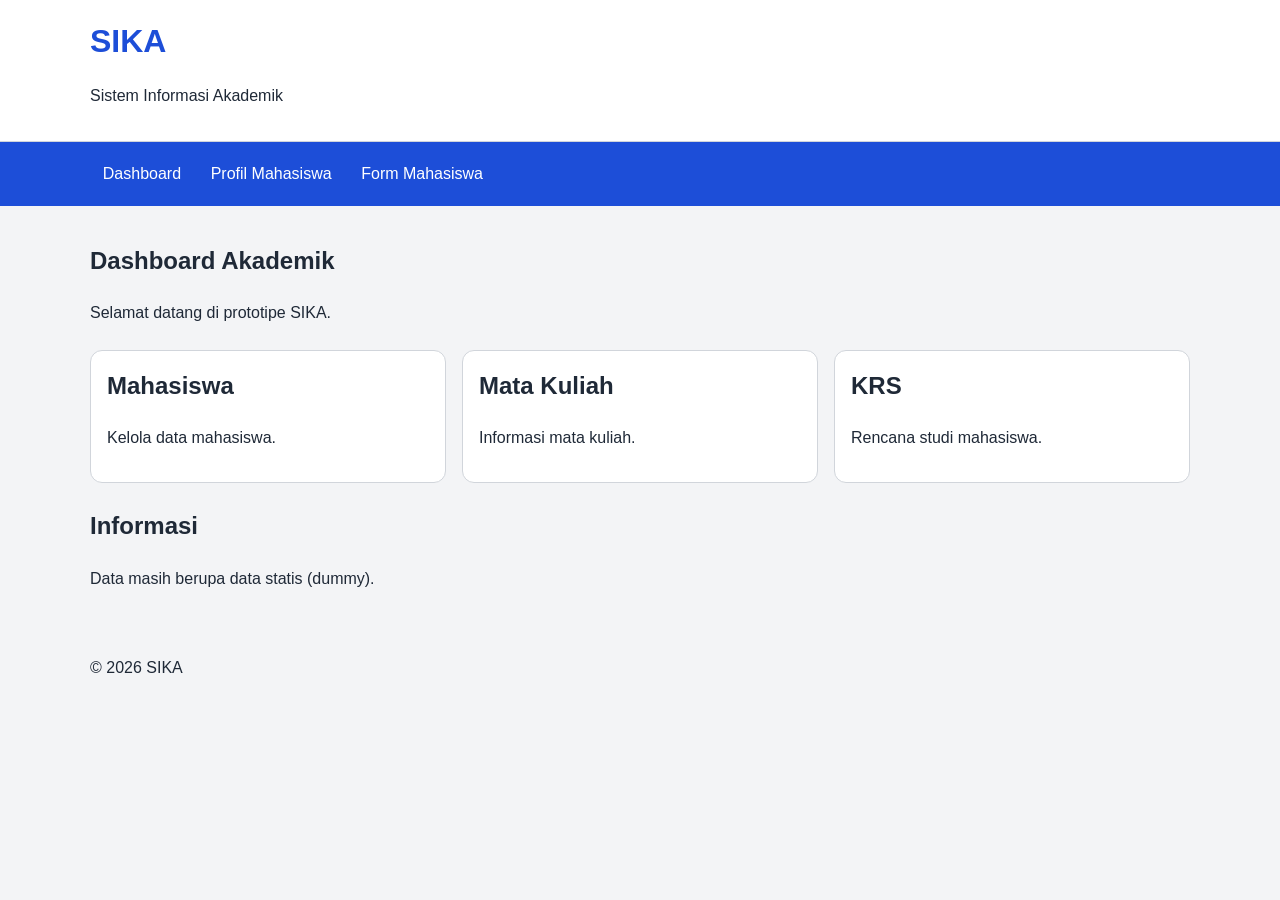
<file: final/index.html>
<!DOCTYPE html>
<html lang="id">
<head>
  <meta charset="UTF-8">
  <meta name="viewport"
        content="width=device-width, initial-scale=1.0">
  <title>SIKA - Dashboard</title>
  <link rel="stylesheet" href="assets/css/style.css">
</head>
<body>
  <header>
    <div class="container">
      <h1>SIKA</h1>
      <p>Sistem Informasi Akademik</p>
    </div>
  </header>

  <nav aria-label="Navigasi utama">
    <div class="container">
      <ul>
        <li><a href="index.html">Dashboard</a></li>
        <li><a href="mahasiswa.html">Profil Mahasiswa</a></li>
        <li><a href="form-mahasiswa.html">Form Mahasiswa</a></li>
      </ul>
    </div>
  </nav>

  <main class="container">
    <h2>Dashboard Akademik</h2>
    <p>Selamat datang di prototipe SIKA.</p>

    <section class="dashboard-grid">
      <article class="card">
        <h2>Mahasiswa</h2>
        <p>Kelola data mahasiswa.</p>
      </article>
      <article class="card">
        <h2>Mata Kuliah</h2>
        <p>Informasi mata kuliah.</p>
      </article>
      <article class="card">
        <h2>KRS</h2>
        <p>Rencana studi mahasiswa.</p>
      </article>
    </section>

    <aside>
      <h2>Informasi</h2>
      <p>Data masih berupa data statis (dummy).</p>
    </aside>
  </main>

  <footer>
    <div class="container">
      <p>&copy; 2026 SIKA</p>
    </div>
  </footer>

  <script src="assets/js/app.js"></script>
</body>
</html>
</file>
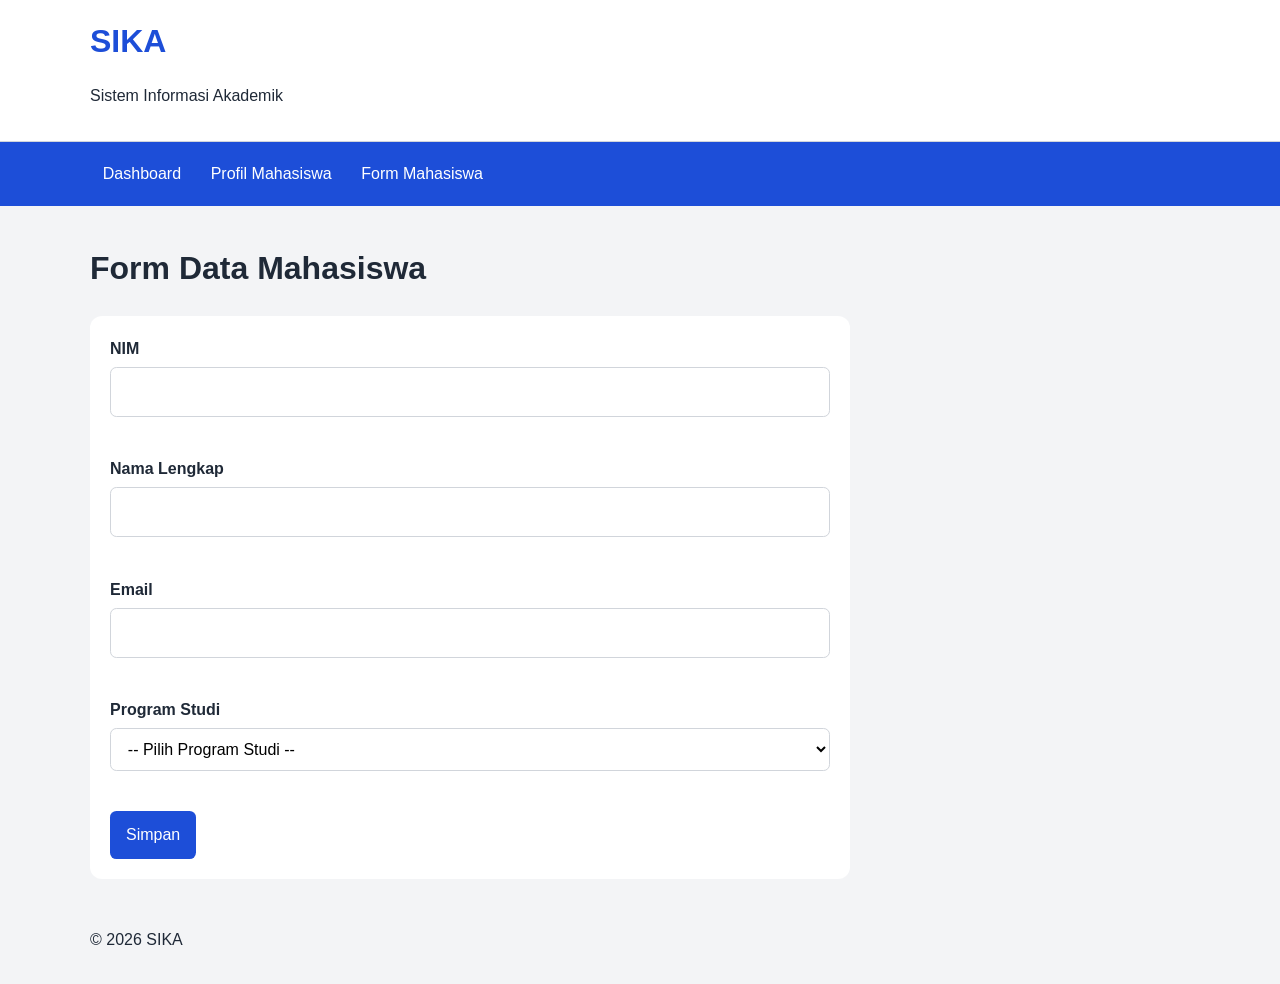
<file: final/form-mahasiswa.html>
<!DOCTYPE html>
<html lang="id">
<head>
  <meta charset="UTF-8">
  <meta name="viewport"
        content="width=device-width, initial-scale=1.0">
  <title>SIKA - Form Mahasiswa</title>
  <link rel="stylesheet" href="assets/css/style.css">
</head>
<body>
  <header>
    <div class="container">
      <h1>SIKA</h1>
      <p>Sistem Informasi Akademik</p>
    </div>
  </header>

  <nav aria-label="Navigasi utama">
    <div class="container">
      <ul>
        <li><a href="index.html">Dashboard</a></li>
        <li><a href="mahasiswa.html">Profil Mahasiswa</a></li>
        <li><a href="form-mahasiswa.html">Form Mahasiswa</a></li>
      </ul>
    </div>
  </nav>

  <main class="container">
    <h1>Form Data Mahasiswa</h1>

    <form id="formMahasiswa" action="#" method="post" novalidate>
      <div class="form-group">
        <label for="nim">NIM</label>
        <input type="text" id="nim" name="nim" maxlength="8">
        <small id="errorNim" class="error-message"></small>
      </div>

      <div class="form-group">
        <label for="nama">Nama Lengkap</label>
        <input type="text" id="nama" name="nama">
        <small id="errorNama" class="error-message"></small>
      </div>

      <div class="form-group">
        <label for="email">Email</label>
        <input type="email" id="email" name="email">
        <small id="errorEmail" class="error-message"></small>
      </div>

      <div class="form-group">
        <label for="prodi">Program Studi</label>
        <select id="prodi" name="prodi">
          <option value="">-- Pilih Program Studi --</option>
          <option value="TI">Teknik Informatika</option>
          <option value="SI">Sistem Informasi</option>
        </select>
        <small id="errorProdi" class="error-message"></small>
      </div>

      <button type="submit">Simpan</button>
    </form>
  </main>

  <footer>
    <div class="container">
      <p>&copy; 2026 SIKA</p>
    </div>
  </footer>

  <script src="assets/js/app.js"></script>
</body>
</html>
</file>
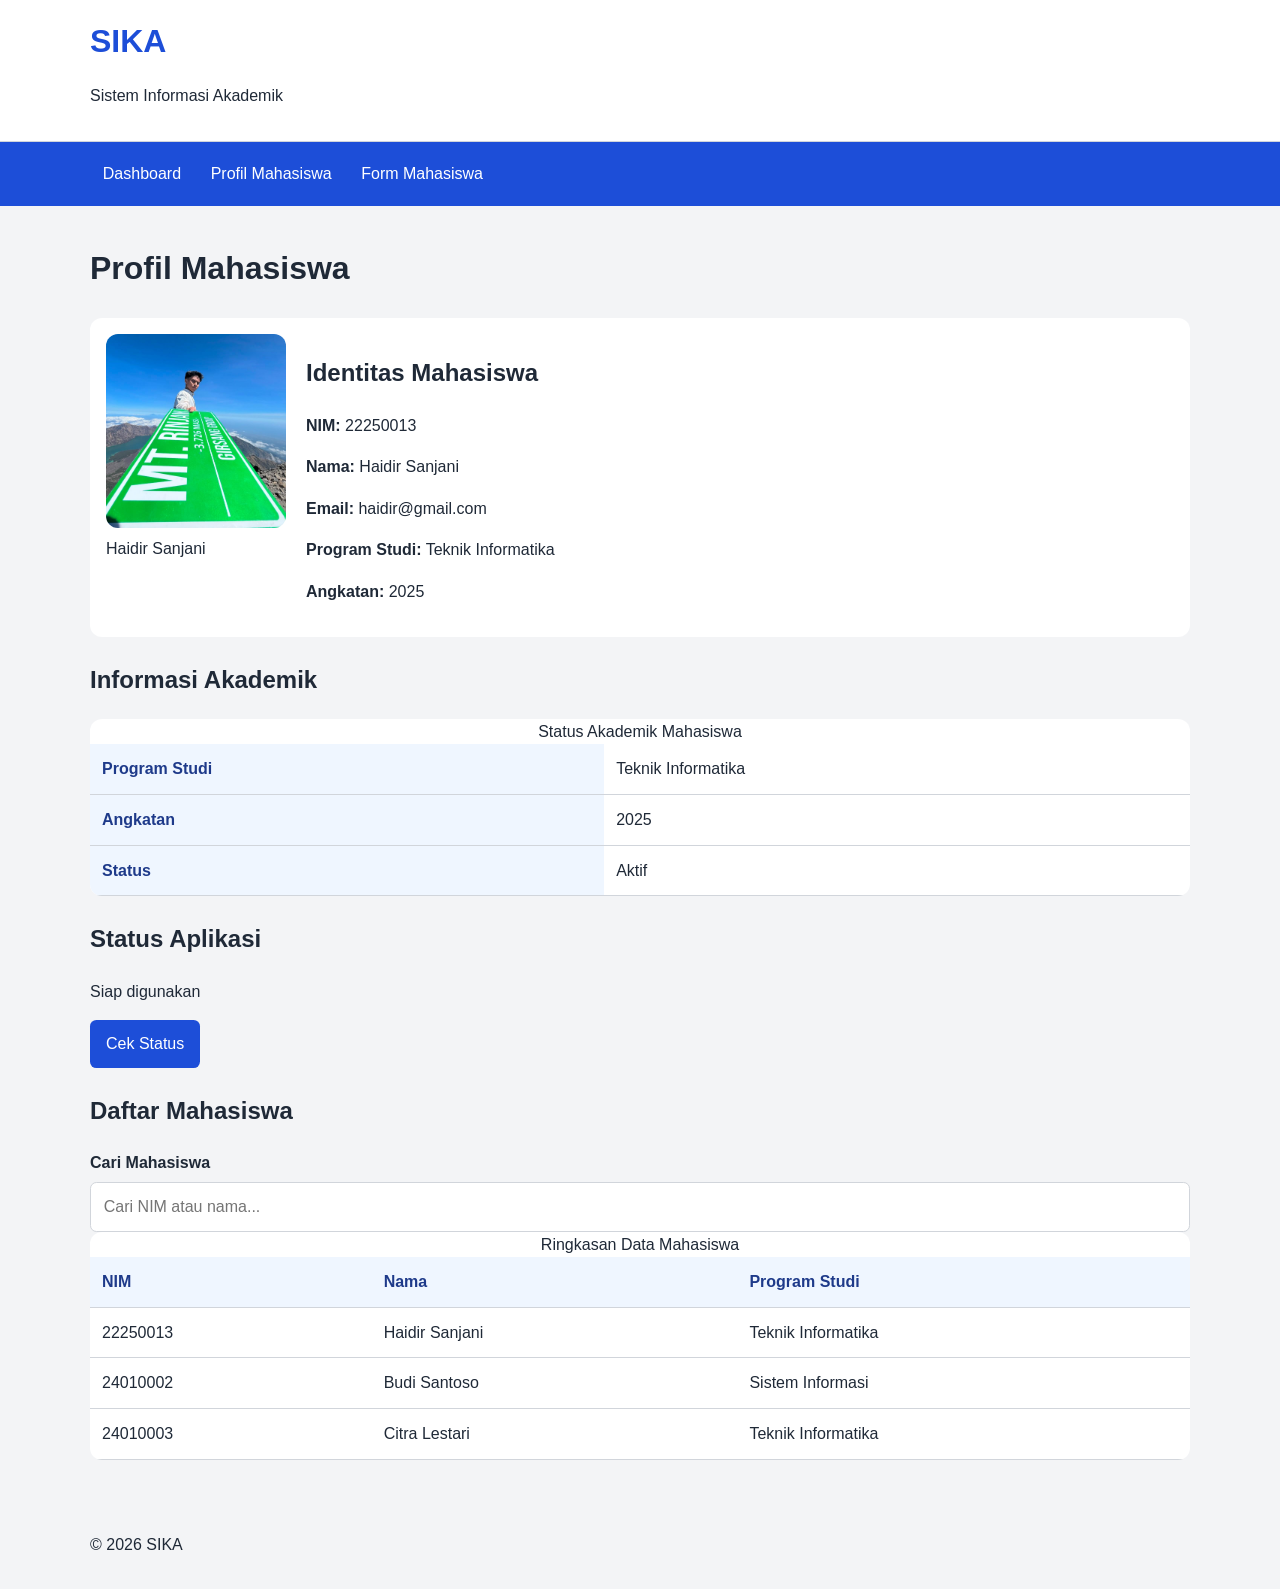
<file: final/mahasiswa.html>
<!DOCTYPE html>
<html lang="id">
<head>
  <meta charset="UTF-8">
  <meta name="viewport"
        content="width=device-width, initial-scale=1.0">
  <title>SIKA - Profil Mahasiswa</title>
  <link rel="stylesheet" href="assets/css/style.css">
</head>
<body>
  <header>
    <div class="container">
      <h1>SIKA</h1>
      <p>Sistem Informasi Akademik</p>
    </div>
  </header>

  <nav aria-label="Navigasi utama">
    <div class="container">
      <ul>
        <li><a href="index.html">Dashboard</a></li>
        <li><a href="mahasiswa.html">Profil Mahasiswa</a></li>
        <li><a href="form-mahasiswa.html">Form Mahasiswa</a></li>
      </ul>
    </div>
  </nav>

  <main class="container">
    <h1>Profil Mahasiswa</h1>

    <section class="profile">
      <figure>
        <img src="assets/images/mahasiswa.jpeg"
             alt="Foto profil mahasiswa Haidir Sanjani">
        <figcaption>Haidir Sanjani</figcaption>
      </figure>
      <div class="profile-info">
        <h2>Identitas Mahasiswa</h2>
        <p><strong>NIM:</strong> 22250013</p>
        <p><strong>Nama:</strong> Haidir Sanjani</p>
        <p><strong>Email:</strong> haidir@gmail.com</p>
        <p><strong>Program Studi:</strong> Teknik Informatika</p>
        <p><strong>Angkatan:</strong> 2025</p>
      </div>
    </section>

    <section>
      <h2>Informasi Akademik</h2>
      <div class="table-wrapper">
        <table>
          <caption>Status Akademik Mahasiswa</caption>
          <tbody>
            <tr><th scope="row">Program Studi</th><td>Teknik Informatika</td></tr>
            <tr><th scope="row">Angkatan</th><td>2025</td></tr>
            <tr><th scope="row">Status</th><td>Aktif</td></tr>
          </tbody>
        </table>
      </div>
    </section>

    <!-- Bab 4: status + pencarian tabel (data dummy contoh) -->
    <section>
      <h2>Status Aplikasi</h2>
      <p id="statusAplikasi" class="status">Siap digunakan</p>
      <button type="button" id="btnCek">Cek Status</button>
    </section>

    <section>
      <h2>Daftar Mahasiswa</h2>
      <label for="cariMahasiswa">Cari Mahasiswa</label>
      <input type="search" id="cariMahasiswa" placeholder="Cari NIM atau nama...">
      <div class="table-wrapper">
        <table id="tabelMahasiswa">
          <caption>Ringkasan Data Mahasiswa</caption>
          <thead>
            <tr>
              <th scope="col">NIM</th>
              <th scope="col">Nama</th>
              <th scope="col">Program Studi</th>
            </tr>
          </thead>
          <tbody>
            <tr><td>22250013</td><td>Haidir Sanjani</td><td>Teknik Informatika</td></tr>
            <tr><td>24010002</td><td>Budi Santoso</td><td>Sistem Informasi</td></tr>
            <tr><td>24010003</td><td>Citra Lestari</td><td>Teknik Informatika</td></tr>
          </tbody>
        </table>
      </div>
    </section>
  </main>

  <footer>
    <div class="container">
      <p>&copy; 2026 SIKA</p>
    </div>
  </footer>

  <script src="assets/js/app.js"></script>
</body>
</html>
</file>
<file: final/assets/css/style.css>
/* ===== 1. Reset / Base (Bab 3) ===== */
* {
  box-sizing: border-box;
}

html {
  font-size: 100%;
}

body {
  margin: 0;
  font-family: Arial, Helvetica, sans-serif;
  line-height: 1.6;
  color: #1f2937;
  background: #f3f4f6;
}

img {
  max-width: 100%;
  height: auto;
}

/* ===== 2. Variables ===== */
:root {
  --primary: #1d4ed8;
  --primary-dark: #1e40af;
  --surface: #ffffff;
  --background: #f3f4f6;
  --text: #1f2937;
  --muted: #6b7280;
  --border: #d1d5db;
}

/* ===== 4. Layout ===== */
.container {
  width: min(100% - 2rem, 1100px);
  margin-inline: auto;
}

header {
  background: var(--surface);
  border-bottom: 1px solid var(--border);
  padding: 1rem 0;
}

header h1 {
  margin: 0;
  color: var(--primary);
}

nav {
  background: var(--primary);
}

nav ul {
  display: flex;
  flex-wrap: wrap;
  gap: .25rem;
  list-style: none;
  margin: 0;
  padding: .6rem 0;
}

nav a {
  display: block;
  padding: .6rem .8rem;
  color: #fff;
  text-decoration: none;
  border-radius: .35rem;
}

nav a:hover, nav a:focus {
  background: var(--primary-dark);
}

main {
  padding-block: 1rem;
}

section {
  margin-block: 1.5rem;
}

footer {
  padding: 1rem 0;
}

/* ===== 5. Components: Dashboard (Grid, mobile-first) ===== */
.dashboard-grid {
  display: grid;
  grid-template-columns: 1fr;
  gap: 1rem;
  margin-block: 1.5rem;
}

.card {
  background: var(--surface);
  border: 1px solid var(--border);
  border-radius: .75rem;
  padding: 1rem;
}

.card h2 {
  margin-top: 0;
}

/* Profil */
.profile {
  display: grid;
  grid-template-columns: 1fr;
  gap: 1.25rem;
  background: var(--surface);
  padding: 1rem;
  border-radius: .75rem;
}

.profile figure {
  margin: 0;
}

.profile img {
  max-width: 180px;
  border-radius: .75rem;
}

/* ===== 6. Forms & Tables ===== */
.table-wrapper {
  overflow-x: auto;
  background: var(--surface);
  border-radius: .75rem;
}

table {
  width: 100%;
  min-width: 600px;
  border-collapse: collapse;
}

th, td {
  padding: .75rem;
  border-bottom: 1px solid var(--border);
  text-align: left;
}

th {
  background: #eff6ff;
  color: #1e3a8a;
}

form {
  max-width: 760px;
  background: var(--surface);
  padding: 1.25rem;
  border-radius: .75rem;
}

.form-group {
  margin-bottom: 1rem;
}

label {
  display: block;
  margin-bottom: .35rem;
  font-weight: 600;
}

input, select, textarea {
  width: 100%;
  padding: .7rem .8rem;
  border: 1px solid var(--border);
  border-radius: .4rem;
  font: inherit;
  background: #fff;
}

input[type="radio"] {
  width: auto;
}

input:focus, select:focus, textarea:focus {
  outline: 2px solid #bfdbfe;
  border-color: var(--primary);
}

button, input[type="submit"] {
  border: 0;
  border-radius: .4rem;
  padding: .7rem 1rem;
  background: var(--primary);
  color: #fff;
  font: inherit;
  cursor: pointer;
}

button:hover, input[type="submit"]:hover {
  background: var(--primary-dark);
}

.form-row {
  display: grid;
  grid-template-columns: 1fr;
  gap: 1rem;
}

/* ===== Bab 4: feedback validasi & status ===== */
.error-message {
  display: block;
  min-height: 1.2rem;
  margin-top: 0.25rem;
  color: #b42318;
  font-size: 0.875rem;
}

.input-error {
  border-color: #b42318;
}

.error { color: #b42318; }
.success { color: #067647; }

/* ===== 7. Media Queries ===== */
@media (min-width: 640px) {
  .dashboard-grid {
    grid-template-columns: repeat(2, 1fr);
  }
}

@media (min-width: 700px) {
  .profile {
    grid-template-columns: 180px 1fr;
  }
}

@media (min-width: 768px) {
  .form-row {
    grid-template-columns: 1fr 1fr;
  }
}

@media (min-width: 960px) {
  .dashboard-grid {
    grid-template-columns: repeat(3, 1fr);
  }
}

@media (max-width: 640px) {
  nav ul {
    flex-direction: column;
  }
}
</file>
